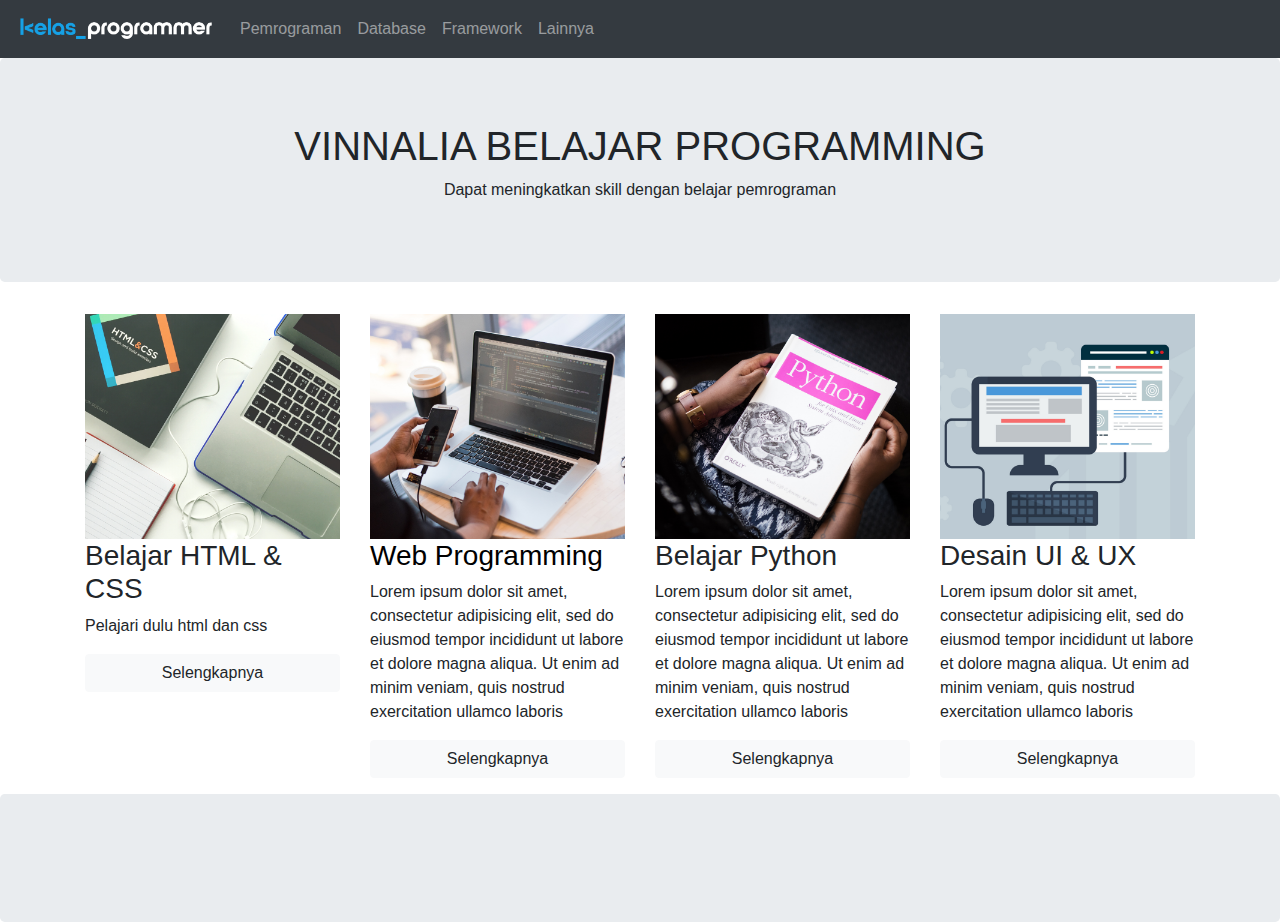
<file: responsive-layout/responsive-layout/index.html>
<!DOCTYPE html>
<html lang="en">
<head>
    <title>Template Web Responsive dengan Bootstrap</title>
    <meta charset="utf-8">
    <meta name="viewport" content="width=device-width, initial-scale=1">
    <link rel="stylesheet" href="bootstrap/css/bootstrap.min.css">
    <script src="bootstrap/js/bootstrap.min.js"></script>
    <script src="https://ajax.googleapis.com/ajax/libs/jquery/3.5.1/jquery.min.js"></script>
    <script src="https://maxcdn.bootstrapcdn.com/bootstrap/4.5.0/js/bootstrap.min.js"></script>
</head>
<body>
<nav class="navbar navbar-expand-md bg-dark navbar-dark">
   
    <a class="navbar-brand" href="index.html">
        <img src="gambar/logo.png" alt="logo" style="width:200px;">
    </a>
    
    <button class="navbar-toggler" type="button" data-toggle="collapse" data-target="#collapsibleNavbar">
        <span class="navbar-toggler-icon"></span>
    </button>

    
    <div class="collapse navbar-collapse" id="collapsibleNavbar">
        <ul class="navbar-nav">
            <li class="nav-item">
                <a class="nav-link" href="#">Pemrograman</a>
            </li>
            <li class="nav-item">
                <a class="nav-link" href="#">Database</a>
            </li>
            <li class="nav-item">
                <a class="nav-link" href="#">Framework</a>
            </li>
            <li class="nav-item">
                <a class="nav-link" href="#">Lainnya</a>
            </li>
        </ul>
    </div>
</nav>
<div class="jumbotron text-center">
    <h1>VINNALIA BELAJAR PROGRAMMING</h1>
    <p>Dapat meningkatkan skill dengan belajar pemrograman</p>
</div>

<div class="container">
    <div class="row">
        <div class="col-sm-3">
            <div class="thumbnail">
                <a href="artikel.html"><img src="gambar/HTML_&_CSS.png" width="100%" alt="Cinque Terre"></a>
                <div class="caption">
                    <h3>Belajar HTML & CSS</h3>
                    <p>Pelajari dulu html dan css</p>
                    <p><a href="artikel.html" class="btn btn-light btn-block" role="button">Selengkapnya</a></p>
                </div>
            </div>
        </div>
        <div class="col-sm-3">
            <div class="thumbnail">
                <a href="artikel.html"><img src="gambar/Programming.png" width="100%" alt="Cinque Terre"></a>
                <div class="caption">
                    <h3><a href="artikel.html" style="text-decoration:none;color: black;">Web Programming</a> </h3>
                    <p>Lorem ipsum dolor sit amet, consectetur adipisicing elit, sed do eiusmod
                        tempor incididunt ut labore et dolore magna aliqua. Ut enim ad minim veniam,
                        quis nostrud exercitation ullamco laboris</p>
                    <p><a href="artikel.html" class="btn btn-light btn-block" role="button">Selengkapnya</a></p>
                </div>
            </div>
        </div>
        <div class="col-sm-3">
            <div class="thumbnail">
                <a href="artikel.html"><img src="gambar/Python.png" width="100%" alt="Cinque Terre"></a>
                <div class="caption">
                    <h3>Belajar Python</h3>
                    <p>Lorem ipsum dolor sit amet, consectetur adipisicing elit, sed do eiusmod
                        tempor incididunt ut labore et dolore magna aliqua. Ut enim ad minim veniam,
                        quis nostrud exercitation ullamco laboris</p>
                    <p><a href="artikel.html" class="btn btn-light btn-block" role="button">Selengkapnya</a></p>
                </div>
            </div>
        </div>
        <div class="col-sm-3">
            <div class="thumbnail">
                <a href="artikel.html"><img src="gambar/Desain_UI_&_UX.png"  width="100%" alt="Cinque Terre"></a>
                <div class="caption">
                    <h3>Desain UI & UX</h3>
                    <p>Lorem ipsum dolor sit amet, consectetur adipisicing elit, sed do eiusmod
                        tempor incididunt ut labore et dolore magna aliqua. Ut enim ad minim veniam,
                        quis nostrud exercitation ullamco laboris</p>
                    <p><a href="artikel.html" class="btn btn-light btn-block " role="button">Selengkapnya</a></p>
                </div>
            </div>
        </div>
    </div>
</div>
<div class="jumbotron text-center" style="margin-bottom:0">
</div>
</body>
</html>
</file>
